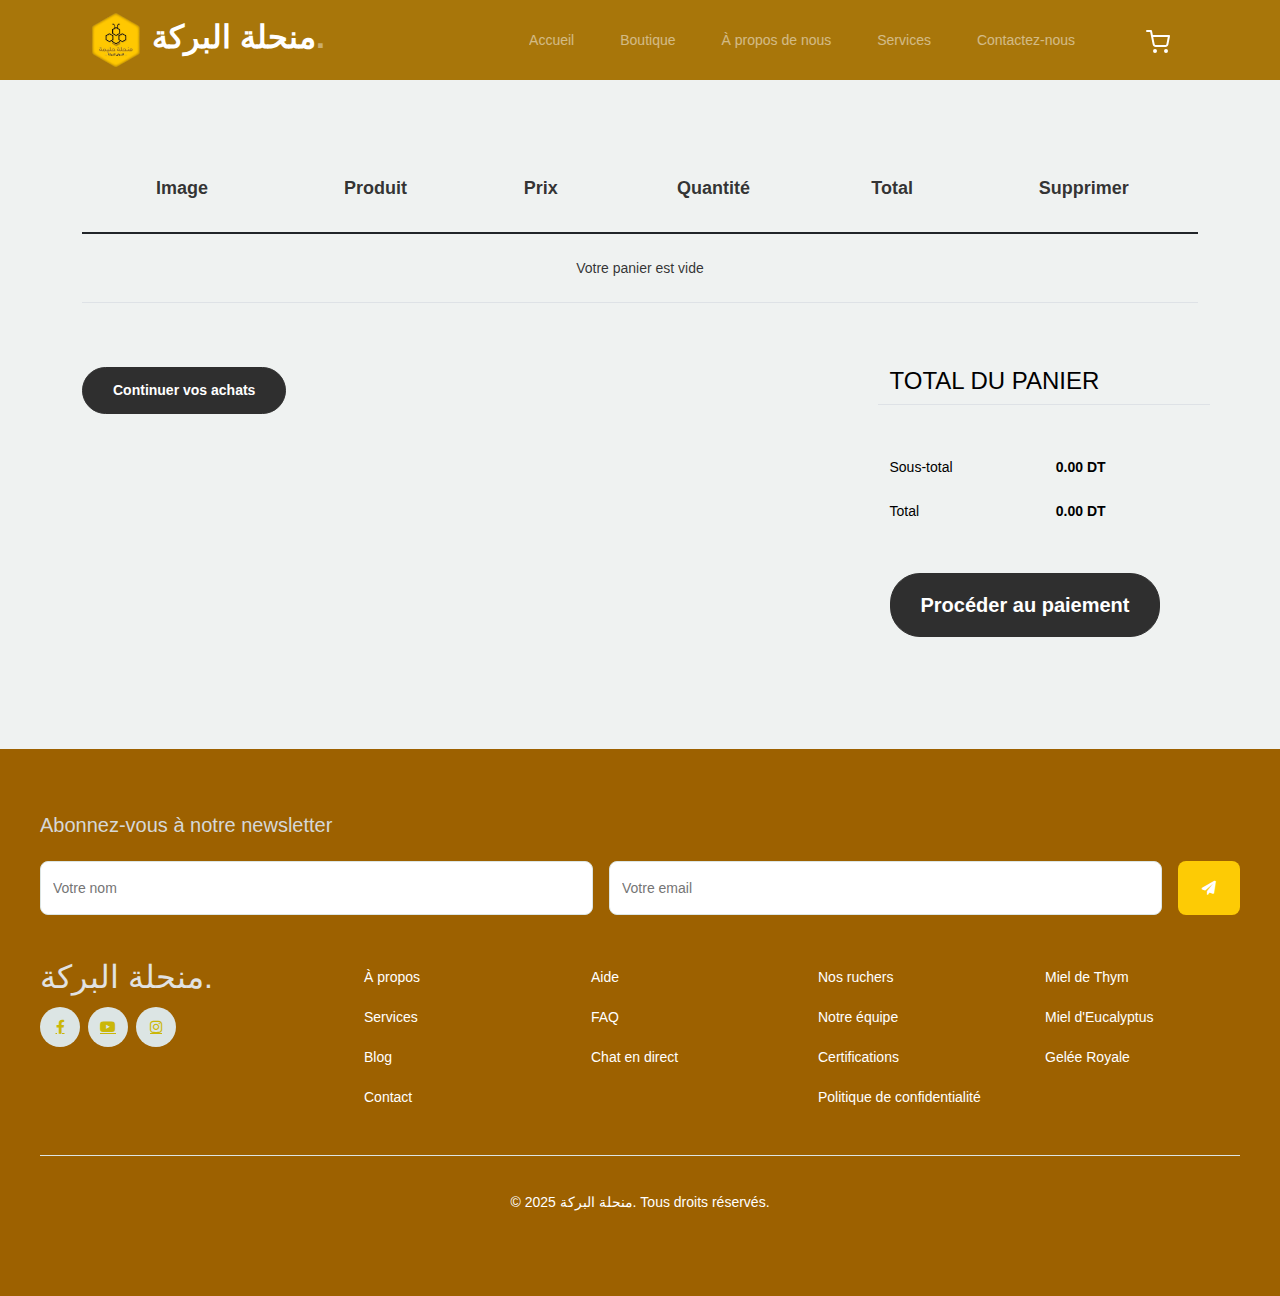
<file: cart.html>
<!doctype html>
<html lang="en">
<head>
  <meta charset="utf-8">
  <meta name="viewport" content="width=device-width, initial-scale=1, shrink-to-fit=no">
  <meta name="author" content="Untree.co">
  <link rel="shortcut icon" href="logo.png">

  <meta name="description" content="" />
  <meta name="keywords" content="bootstrap, bootstrap4" />

  <!-- Bootstrap CSS -->
  <link href="css/bootstrap.min.css" rel="stylesheet">
  <link href="https://cdnjs.cloudflare.com/ajax/libs/font-awesome/6.0.0-beta3/css/all.min.css" rel="stylesheet">
  <link href="css/tiny-slider.css" rel="stylesheet">
  <link href="css/style.css" rel="stylesheet">
  <title>منحلة البركة - Votre Panier</title>
  <style>
    .img-fluid {
      height :  120px !important;
    }
  </style>
</head>

<body>

  <!-- Start Header/Navigation -->
  <nav class="custom-navbar navbar navbar navbar-expand-md navbar-dark bg-dark" arial-label="Furni navigation bar">
    <div class="container">
      <a class="navbar-brand" href="index.html"><img src="logo.png" alt="" class="logo">منحلة البركة<span>.</span></a>
    
      <button class="navbar-toggler" type="button" data-bs-toggle="collapse" data-bs-target="#navbarsFurni" aria-controls="navbarsFurni" aria-expanded="false" aria-label="Toggle navigation">
        <span class="navbar-toggler-icon"></span>
      </button>
    
      <div class="collapse navbar-collapse" id="navbarsFurni">
        <ul class="custom-navbar-nav navbar-nav ms-auto mb-2 mb-md-0">
          <li class="nav-item">
            <a class="nav-link" href="index.html">Accueil</a>
          </li>
          <li><a class="nav-link" href="shop.html">Boutique</a></li>

          <li><a class="nav-link" href="about.html">À propos de nous</a></li>
          <li><a class="nav-link" href="services.html">Services</a></li>
          <li><a class="nav-link" href="contact.html">Contactez-nous</a></li>
        </ul>
    
        <ul class="custom-navbar-cta navbar-nav mb-2 mb-md-0 ms-5">
          <li><a class="nav-link active" href="cart.html"><img src="images/cart.svg"></a></li>
        </ul>
      </div>
    </div>
  </nav>
  <!-- End Header/Navigation -->

  <div class="untree_co-section before-footer-section">
    <div class="container">
      <div class="row mb-5">
        <form class="col-md-12" method="post">
          <div class="site-blocks-table">
            <table class="table">
              <thead>
                <tr>
                  <th class="product-thumbnail">Image</th>
                  <th class="product-name">Produit</th>
                  <th class="product-price">Prix</th>
                  <th class="product-quantity">Quantité</th>
                  <th class="product-total">Total</th>
                  <th class="product-remove">Supprimer</th>
                </tr>
              </thead>
              <tbody id="cart-items">
                <!-- Les articles du panier seront générés ici dynamiquement -->
              </tbody>
            </table>
          </div>
        </form>
      </div>
      <div class="row">
        <div class="col-md-6">
          <div class="row mb-5">
            <div class="col-md-6">
              <button class="btn btn-outline-black btn-sm btn-block" onclick="window.location='shop.html'">Continuer vos achats</button>
            </div>
          </div>
        </div>
        <div class="col-md-6 pl-5">
          <div class="row justify-content-end">
            <div class="col-md-7">
              <div class="row">
                <div class="col-md-12 text-right border-bottom mb-5">
                  <h3 class="text-black h4 text-uppercase">Total du panier</h3>
                </div>
              </div>
              <div class="row mb-3">
                <div class="col-md-6">
                  <span class="text-black">Sous-total</span>
                </div>
                <div class="col-md-6 text-right">
                  <strong class="text-black" id="cart-subtotal">0.00 DT</strong>
                </div>
              </div>
              <div class="row mb-5">
                <div class="col-md-6">
                  <span class="text-black">Total</span>
                </div>
                <div class="col-md-6 text-right">
                  <strong class="text-black" id="cart-total">0.00 DT</strong>
                </div>
              </div>
              <div class="row">
                <div class="col-md-12">
                  <button class="btn btn-black btn-lg py-3 btn-block" onclick="window.location='checkout.html'">Procéder au paiement</button>
                </div>
              </div>
            </div>
          </div>
        </div>
      </div>
    </div>
  </div>

  <!-- Start Footer Section -->
  <footer class="footer">
    <div class="footer-container">
      <!-- Newsletter Section -->
      <div class="newsletter-section">
        <h3>Abonnez-vous à notre newsletter</h3>
        <form class="newsletter-form">
          <div class="form-group">
            <input type="text" class="form-input" placeholder="Votre nom">
          </div>
          <div class="form-group">
            <input type="email" class="form-input" placeholder="Votre email">
          </div>
          <button type="submit" class="submit-btn">
            <i class="fa fa-paper-plane"></i>
          </button>
        </form>
      </div>
  
      <!-- Main Footer Content -->
      <div class="footer-content">
        <!-- Brand Section -->
        <div class="footer-brand">
          <a href="#" class="footer-logo">منحلة البركة<span>.</span></a>
          <div class="social-links">
            <a href="#" aria-label="Facebook"><i class="fa-brands fa-facebook-f"></i></a>
            <a href="#" aria-label="YouTube"><i class="fa-brands fa-youtube"></i></a>
            <a href="#" aria-label="Instagram"><i class="fa-brands fa-instagram"></i></a>
          </div>
        </div>
  
        <!-- Footer Links -->
        <div class="footer-links">
          <div class="link-column">
            <ul>
              <li><a href="#">À propos</a></li>
              <li><a href="#">Services</a></li>
              <li><a href="#">Blog</a></li>
              <li><a href="#">Contact</a></li>
            </ul>
          </div>
          <div class="link-column">
            <ul>
              <li><a href="#">Aide</a></li>
              <li><a href="#">FAQ</a></li>
              <li><a href="#">Chat en direct</a></li>
            </ul>
          </div>
          <div class="link-column">
            <ul>
              <li><a href="#">Nos ruchers</a></li>
              <li><a href="#">Notre équipe</a></li>
              <li><a href="#">Certifications</a></li>
              <li><a href="#">Politique de confidentialité</a></li>
            </ul>
          </div>
          <div class="link-column">
            <ul>
              <li><a href="#">Miel de Thym</a></li>
              <li><a href="#">Miel d'Eucalyptus</a></li>
              <li><a href="#">Gelée Royale</a></li>
            </ul>
          </div>
        </div>
      </div>
  
      <!-- Copyright -->
      <div class="copyright">
        <p>&copy; 2025 منحلة البركة. Tous droits réservés.</p>
      </div>
    </div>
  </footer>
  <!-- End Footer Section -->

  <script src="js/bootstrap.bundle.min.js"></script>
  <script src="js/tiny-slider.js"></script>
  <script src="js/custom.js"></script>
  
  <!-- Script pour gérer le panier -->
  <script>
    // Fonction pour récupérer les articles du panier depuis localStorage
    function getCartItems() {
      const cartItems = localStorage.getItem('cartItems');
      return cartItems ? JSON.parse(cartItems) : [];
    }
    
    // Fonction pour afficher les articles du panier
    function displayCartItems() {
      const cartItemsContainer = document.getElementById('cart-items');
      const cartItems = getCartItems();
      
      // Vider le conteneur
      cartItemsContainer.innerHTML = '';
      
      // Variable pour calculer le total
      let total = 0;
      
      if (cartItems.length === 0) {
        // Afficher un message si le panier est vide
        cartItemsContainer.innerHTML = `
          <tr>
            <td colspan="6" class="text-center">Votre panier est vide</td>
          </tr>
        `;
      } else {
        // Parcourir chaque article et l'ajouter au tableau
        cartItems.forEach((item, index) => {
          const itemTotal = item.price * item.quantity;
          total += itemTotal;
          
          const itemRow = document.createElement('tr');
          itemRow.innerHTML = `
            <td class="product-thumbnail">
              <img src="${item.image}" alt="${item.name}" class="img-fluid">
            </td>
            <td class="product-name">
              <h2 class="h5 text-black">${item.name}</h2>
            </td>
            <td>${item.price.toFixed(2)} DT</td>
            <td>
              <div class="input-group mb-3 d-flex align-items-center quantity-container" style="max-width: 120px;">
                <div class="input-group-prepend">
                  <button class="btn btn-outline-black decrease" type="button" data-index="${index}">&minus;</button>
                </div>
                <input type="text" class="form-control text-center quantity-amount" value="${item.quantity}" placeholder="" aria-label="Quantité" aria-describedby="button-addon1" data-index="${index}">
                <div class="input-group-append">
                  <button class="btn btn-outline-black increase" type="button" data-index="${index}">&plus;</button>
                </div>
              </div>
            </td>
            <td>${itemTotal.toFixed(2)} DT</td>
            <td><a href="#" class="btn btn-black btn-sm remove-item" data-index="${index}">X</a></td>
          `;
          
          cartItemsContainer.appendChild(itemRow);
        });
      }
      
      // Mettre à jour les totaux
      document.getElementById('cart-subtotal').textContent = `${total.toFixed(2)} DT`;
      document.getElementById('cart-total').textContent = `${total.toFixed(2)} DT`;
      
      // Ajouter les écouteurs d'événements pour les boutons
      addEventListeners();
    }
    
    // Fonction pour mettre à jour un article du panier
    function updateCartItem(index, quantity) {
      const cartItems = getCartItems();
      
      if (quantity <= 0) {
        // Supprimer l'article si la quantité est 0 ou négative
        cartItems.splice(index, 1);
      } else {
        // Mettre à jour la quantité
        cartItems[index].quantity = quantity;
      }
      
      // Enregistrer le panier mis à jour
      localStorage.setItem('cartItems', JSON.stringify(cartItems));
      
      // Mettre à jour l'affichage
      displayCartItems();
    }
    
    // Fonction pour supprimer un article du panier
    function removeCartItem(index) {
      const cartItems = getCartItems();
      cartItems.splice(index, 1);
      localStorage.setItem('cartItems', JSON.stringify(cartItems));
      displayCartItems();
    }
    
    // Fonction pour ajouter les écouteurs d'événements
    function addEventListeners() {
      // Boutons d'augmentation de la quantité
      document.querySelectorAll('.increase').forEach(button => {
        button.addEventListener('click', () => {
          const index = parseInt(button.getAttribute('data-index'));
          const cartItems = getCartItems();
          const newQuantity = cartItems[index].quantity + 1;
          updateCartItem(index, newQuantity);
        });
      });
      
      // Boutons de diminution de la quantité
      document.querySelectorAll('.decrease').forEach(button => {
        button.addEventListener('click', () => {
          const index = parseInt(button.getAttribute('data-index'));
          const cartItems = getCartItems();
          const newQuantity = cartItems[index].quantity - 1;
          updateCartItem(index, newQuantity);
        });
      });
      
      // Champs de quantité
      document.querySelectorAll('.quantity-amount').forEach(input => {
        input.addEventListener('change', () => {
          const index = parseInt(input.getAttribute('data-index'));
          const newQuantity = parseInt(input.value);
          if (!isNaN(newQuantity)) {
            updateCartItem(index, newQuantity);
          }
        });
      });
      
      // Boutons de suppression
      document.querySelectorAll('.remove-item').forEach(button => {
        button.addEventListener('click', e => {
          e.preventDefault();
          const index = parseInt(button.getAttribute('data-index'));
          removeCartItem(index);
        });
      });
      
      // Bouton de mise à jour du panier
      const updateCartButton = document.getElementById('update-cart');
      if (updateCartButton) {
        updateCartButton.addEventListener('click', e => {
          e.preventDefault();
          displayCartItems();
        });
      }
    }
    
    // Afficher les articles du panier au chargement de la page
    document.addEventListener('DOMContentLoaded', displayCartItems);
  </script>
</body>
</html>
</file>
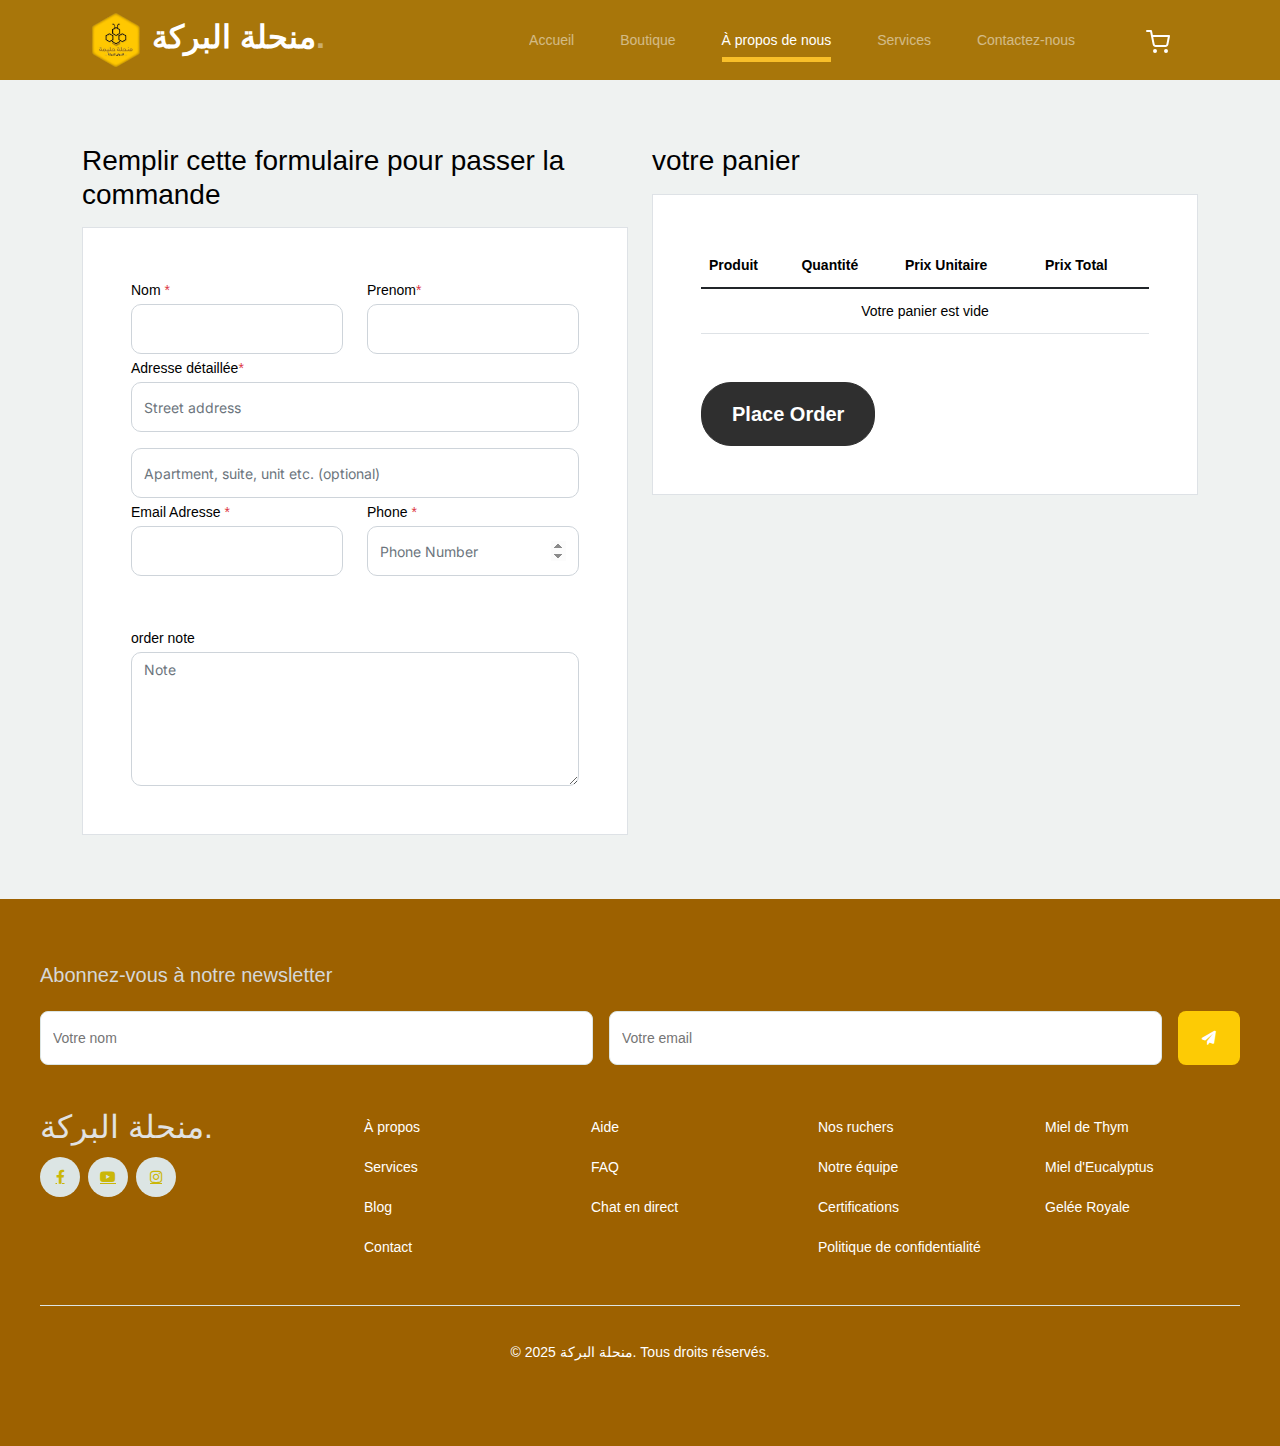
<file: checkout.html>
<!doctype html>
<html lang="en">
<head>
  <meta charset="utf-8">
  <meta name="viewport" content="width=device-width, initial-scale=1, shrink-to-fit=no">
  <meta name="author" content="Untree.co">
  <link rel="shortcut icon" href="logo.png">

  <meta name="description" content="" />
  <meta name="keywords" content="bootstrap, bootstrap4" />

		<!-- Bootstrap CSS -->
		<link href="css/bootstrap.min.css" rel="stylesheet">
		<link href="https://cdnjs.cloudflare.com/ajax/libs/font-awesome/6.0.0-beta3/css/all.min.css" rel="stylesheet">
		<link href="css/tiny-slider.css" rel="stylesheet">
		<link href="css/style.css" rel="stylesheet">
		 <title>منحلة البركة - Votre source de miel pur et naturel</title>
	</head>

	<body>

		<!-- Start Header/Navigation -->
		<nav class="custom-navbar navbar navbar navbar-expand-md navbar-dark bg-dark" arial-label="Furni navigation bar">

			<div class="container">
				<a class="navbar-brand" href="index.html"><img src="logo.png" alt="" class="logo">منحلة البركة<span>.</span></a>
			
				<button class="navbar-toggler" type="button" data-bs-toggle="collapse" data-bs-target="#navbarsFurni" aria-controls="navbarsFurni" aria-expanded="false" aria-label="Toggle navigation">
					<span class="navbar-toggler-icon"></span>
				</button>
			
				<div class="collapse navbar-collapse" id="navbarsFurni">
					<ul class="custom-navbar-nav navbar-nav ms-auto mb-2 mb-md-0">
						<li class="nav-item ">
							<a class="nav-link" href="index.html">Accueil</a>
						</li>
						<li><a class="nav-link" href="shop.html">Boutique</a></li>
						<li class="active"><a class="nav-link" href="about.html">À propos de nous</a></li>
						<li><a class="nav-link" href="services.html">Services</a></li>
			
						<li><a class="nav-link" href="contact.html">Contactez-nous</a></li>
					</ul>
			
					<ul class="custom-navbar-cta navbar-nav mb-2 mb-md-0 ms-5">
						
						<li><a class="nav-link" href="cart.html"><img src="images/cart.svg"></a></li>
					</ul>
				</div>
			</div>
			
		</nav>
		<!-- End Header/Navigation -->

		<form class="untree_co-section" action="thankyou.html">
		    <div class="container">
		      <div class="row">
		        <div class="col-md-6 mb-5 mb-md-0">
		          <h2 class="h3 mb-3 text-black">Remplir cette formulaire pour passer la commande </h2>
		          <div class="p-3 p-lg-5 border bg-white">
		            <div class="form-group row">
		              <div class="col-md-6">
		                <label for="c_fname" class="text-black">Nom <span class="text-danger">*</span></label>
		                <input type="text" class="form-control" id="c_fname" name="c_fname" required>
		              </div>
		              <div class="col-md-6">
		                <label for="c_lname" class="text-black">Prenom<span class="text-danger">*</span></label>
		                <input type="text" class="form-control" id="c_lname" name="c_lname" required>
		              </div>
		            </div>

		            <div class="form-group row">
		              <div class="col-md-12">
		                <label for="c_address" class="text-black">Adresse détaillée<span class="text-danger">*</span></label>
		                <input type="text" class="form-control" id="c_address" name="c_address" placeholder="Street address" required>
		              </div>
		            </div>

		            <div class="form-group mt-3">
		              <input type="text" class="form-control" placeholder="Apartment, suite, unit etc. (optional)">
		            </div>

		            <div class="form-group row mb-5">
		              <div class="col-md-6">
		                <label for="c_email_address" class="text-black">Email Adresse <span class="text-danger">*</span></label>
		                <input type="email" class="form-control" id="c_email_address" name="c_email_address" required>
		              </div>
		              <div class="col-md-6">
		                <label for="c_phone" class="text-black">Phone <span class="text-danger">*</span></label>
		                <input type="number" class="form-control" id="c_phone" name="c_phone" placeholder="Phone Number" required>
		              </div>
		            </div>
		           
		            <div class="form-group">
		              <label for="c_order_notes" class="text-black">order note</label>
		              <textarea name="c_order_notes" id="c_order_notes" cols="30" rows="5" class="form-control" placeholder="Note"></textarea>
		            </div>

		          </div>
		        </div>
		        <div class="col-md-6">

		          <div class="row mb-5">
		            <div class="col-md-12">
		              <h2 class="h3 mb-3 text-black">votre panier</h2>
		              <div class="p-3 p-lg-5 border bg-white">
		                <table class="table site-block-order-table mb-5">
							<thead>
							  <tr>
								<th>Produit</th>
								<th>Quantité</th>
								<th>Prix Unitaire</th>
								<th>Prix Total</th>
							  </tr>
							</thead>
							<tbody id="cart-items">
							  <!-- Les produits seront insérés ici -->
							</tbody>
						  </table>
						  

		                <div class="form-group">
							<input class="btn btn-black btn-lg py-3 btn-block" type="submit" value="Place Order"/>
		                </div>

		              </div>
		            </div>
		          </div>

		        </div>
		      </div>
		      <!-- </form> -->
		    </div>
		</form>

		<!-- Start Footer Section -->
<footer class="footer">
  <div class="footer-container">
    <!-- Newsletter Section -->
    <div class="newsletter-section">
      <h3>Abonnez-vous à notre newsletter</h3>
      <form class="newsletter-form">
        <div class="form-group">
          <input type="text" class="form-input" placeholder="Votre nom">
        </div>
        <div class="form-group">
          <input type="email" class="form-input" placeholder="Votre email">
        </div>
        <button type="submit" class="submit-btn">
          <i class="fa fa-paper-plane"></i>
        </button>
      </form>
    </div>

    <!-- Main Footer Content -->
    <div class="footer-content">
      <!-- Brand Section -->
      <div class="footer-brand">
        <a href="#" class="footer-logo">منحلة البركة<span>.</span></a>
        <div class="social-links">
          <a href="#" aria-label="Facebook"><i class="fa-brands fa-facebook-f"></i></a>
          <a href="#" aria-label="YouTube"><i class="fa-brands fa-youtube"></i></a>
          <a href="#" aria-label="Instagram"><i class="fa-brands fa-instagram"></i></a>
        </div>
      </div>

      <!-- Footer Links -->
      <div class="footer-links">
        <div class="link-column">
          <ul>
            <li><a href="#">À propos</a></li>
            <li><a href="#">Services</a></li>
            <li><a href="#">Blog</a></li>
            <li><a href="#">Contact</a></li>
          </ul>
        </div>
        <div class="link-column">
          <ul>
            <li><a href="#">Aide</a></li>
            <li><a href="#">FAQ</a></li>
            <li><a href="#">Chat en direct</a></li>
          </ul>
        </div>
        <div class="link-column">
          <ul>
            <li><a href="#">Nos ruchers</a></li>
            <li><a href="#">Notre équipe</a></li>
            <li><a href="#">Certifications</a></li>
            <li><a href="#">Politique de confidentialité</a></li>
          </ul>
        </div>
        <div class="link-column">
          <ul>
            <li><a href="#">Miel de Thym</a></li>
            <li><a href="#">Miel d'Eucalyptus</a></li>
            <li><a href="#">Gelée Royale</a></li>
          </ul>
        </div>
      </div>
    </div>

    <!-- Copyright -->
    <div class="copyright">
      <p>&copy; 2025 منحلة البركة. Tous droits réservés.</p>
    </div>
  </div>
</footer>
		
		<!-- End Footer Section -->	


		<script src="js/bootstrap.bundle.min.js"></script>
		<script src="js/tiny-slider.js"></script>
		<script src="js/custom.js"></script>
		<script>
			// Ajoutez ce script à votre page checkout.html

document.addEventListener('DOMContentLoaded', function() {
  // Obtenez le bouton "Place Order"
  const placeOrderButton = document.querySelector('.btn-black.btn-lg.py-3.btn-block');
  
  if (placeOrderButton) {
    placeOrderButton.addEventListener('click', function(e) {
        e.preventDefault(); // Empêcher la navigation par défaut

        // Récupérer les informations du formulaire
        const nom = document.getElementById('c_fname');
        const prenom = document.getElementById('c_lname');
        const adresse = document.getElementById('c_address');
        const email = document.getElementById('c_email_address');
        const telephone = document.getElementById('c_phone');
        const notes = document.getElementById('c_order_notes');

        // Récupérer les produits et le total du panier
        const cartItems = JSON.parse(localStorage.getItem('cartItems') || '[]');
        let total = 0;
        cartItems.forEach(item => {
            total += item.price * item.quantity;
        });

        // Liste des champs obligatoires
        const champs = [nom, prenom, adresse, email, telephone];
        let estValide = true;

        // Réinitialiser les erreurs
        champs.forEach(champ => champ.classList.remove("is-invalid"));

        // Vérifier si un champ est vide ou ne contient que des espaces
        champs.forEach(champ => {
            if (!champ.value.trim()) {
                champ.classList.add("is-invalid");
                estValide = false;
            }
        });

        if (!estValide) {
            alert('Veuillez remplir correctement tous les champs obligatoires.');
            return;
        }

        // Préparer les données à envoyer
        const data = {
            nom: nom.value.trim(),
            prenom: prenom.value.trim(),
            adresse: adresse.value.trim(),
            email: email.value.trim(),
            telephone: telephone.value.trim(),
            produits: cartItems,
            total: total.toFixed(2) + ' DT',
            notes: notes.value.trim()
        };

        // URL du script Web App Google Apps Script (à remplacer par votre URL)
        // Afficher un indicateur de chargement
        placeOrderButton.textContent = 'Traitement en cours...';
        placeOrderButton.disabled = true;

		const htmlContent = `
  <h2>Order Details</h2>
  <p><strong>Name:</strong> ${data.nom} ${data.prenom}</p>
  <p><strong>Address:</strong> ${data.adresse}</p>
  <p><strong>Email:</strong> ${data.email}</p>
  <p><strong>Phone:</strong> ${data.telephone}</p>
  <h3>Products:</h3>
  <ul>
    ${data.produits.map(item => `<li>${item.name}, ${item.price}, quantite: ${item.quantity}</li>`).join('')}
  </ul>
  <p><strong>Total:</strong> ${data.total}</p>
  <p><strong>Notes:</strong> ${data.notes}</p>
`;


        // Envoyer les données au script Google Apps Script
		fetch('https://resend.jbara.xyz/send-email', {
  method: 'POST',
  headers: {
    'Content-Type': 'application/json'
  },
  body: JSON.stringify({
    api_key: 're_Y5dcdiRx_A4D3fWimS8SbGfFJefne76Zf',
    from: 'commande@resend.dev',
    to: 'alielmizouri@gmail.com',
    subject: 'Nouveau Commande',
    html: htmlContent,
  })
})
  .then(response => {
	if (response.json().id || response.status === 200) {
		localStorage.setItem('cartItems', []);
		window.location = "thankyou.html"
	} else {
    alert("Error")
	}
  })
  .catch(error => console.error('Error:', error));

	});
}

/**
 * Réinitialise le panier et redirige vers la page de confirmation après succès.
 */
function resetCartAfterSuccess() {
    localStorage.removeItem('cartItems'); // Supprime le panier du localStorage
    setTimeout(() => {
        window.location.href = 'thankyou.html'; // Redirection après succès
    }, 1500); // Délai pour une meilleure UX
}

});

// Fonction pour récupérer les articles du panier depuis localStorage
function getCartItems() {
  const cartItems = localStorage.getItem('cartItems');
  return cartItems ? JSON.parse(cartItems) : [];
}

// Fonction pour afficher les articles du panier
function displayCartItems() {
  const cartItemsContainer = document.getElementById('cart-items');
  const cartItems = getCartItems();
  
  // Vider le conteneur
  cartItemsContainer.innerHTML = '';
  
  // Variable pour calculer le total
  let total = 0;
  
  if (cartItems.length === 0) {
    cartItemsContainer.innerHTML = `
      <tr>
        <td colspan="4" class="text-center">Votre panier est vide</td>
      </tr>
    `;
  } else {
    cartItems.forEach((item, index) => {
      const itemTotal = item.price * item.quantity;
      total += itemTotal;
      
      const itemRow = document.createElement('tr');
      itemRow.innerHTML = `
        <td>${item.name}</td>
        <td>
          
          <span class="mx-2">${item.quantity}</span>
     
        </td>
        <td>${item.price.toFixed(2)} DT</td>
        <td>${itemTotal.toFixed(2)} DT</td>
      `;
      cartItemsContainer.appendChild(itemRow);
    });

    // Ajouter la ligne du total
    const totalRow = document.createElement('tr');
    totalRow.innerHTML = `
      <td colspan="3" class="text-black font-weight-bold">Total</td>
      <td class="text-black font-weight-bold">${total.toFixed(2)} DT</td>
    `;
    cartItemsContainer.appendChild(totalRow);
  }
}

// Fonction pour mettre à jour un article du panier
function updateCartItem(index, quantity) {
  const cartItems = getCartItems();
  
  if (quantity <= 0) {
    cartItems.splice(index, 1);
  } else {
    cartItems[index].quantity = quantity;
  }

  localStorage.setItem('cartItems', JSON.stringify(cartItems));
  displayCartItems();
}




// Afficher les articles du panier au chargement de la page
document.addEventListener('DOMContentLoaded', displayCartItems);


		</script>
	</body>

</html>
</file>
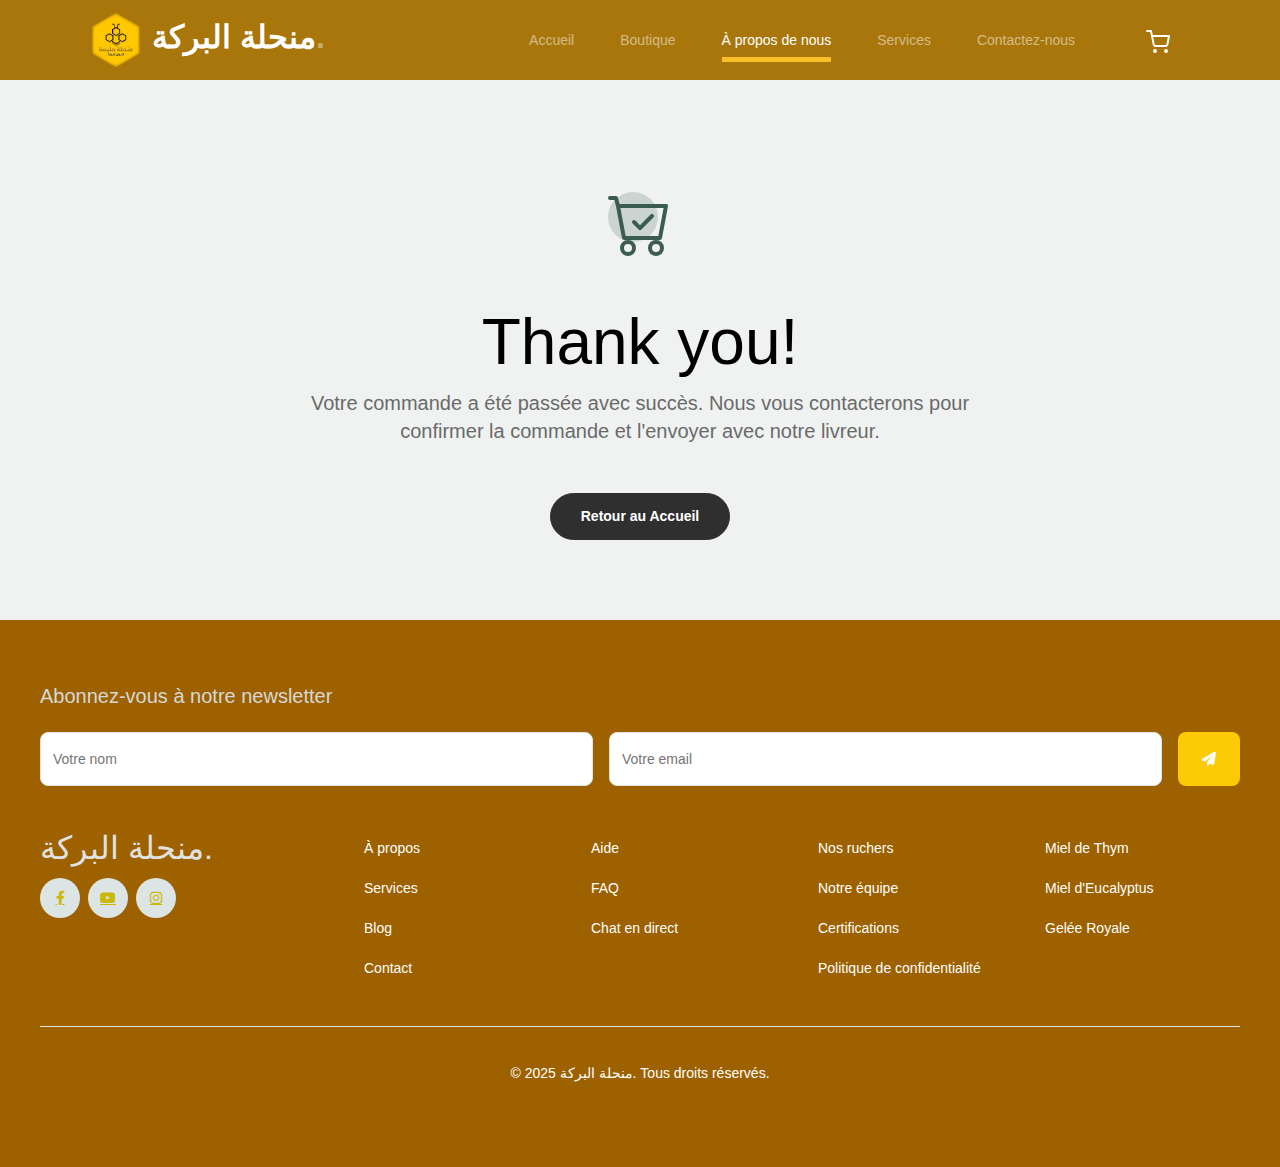
<file: thankyou.html>
<!doctype html>
<html lang="en">
<head>
  <meta charset="utf-8">
  <meta name="viewport" content="width=device-width, initial-scale=1, shrink-to-fit=no">
  <meta name="author" content="Untree.co">
  <link rel="shortcut icon" href="logo.png">

  <meta name="description" content="" />
  <meta name="keywords" content="bootstrap, bootstrap4" />

		<!-- Bootstrap CSS -->
		<link href="css/bootstrap.min.css" rel="stylesheet">
		<link href="https://cdnjs.cloudflare.com/ajax/libs/font-awesome/6.0.0-beta3/css/all.min.css" rel="stylesheet">
		<link href="css/tiny-slider.css" rel="stylesheet">
		<link href="css/style.css" rel="stylesheet">
		 <title>منحلة البركة - Votre source de miel pur et naturel</title>
	</head>

	<body>

		<!-- Start Header/Navigation -->
		<nav class="custom-navbar navbar navbar navbar-expand-md navbar-dark bg-dark" arial-label="Furni navigation bar">

			<div class="container">
				<a class="navbar-brand" href="index.html"><img src="logo.png" alt="" class="logo">منحلة البركة<span>.</span></a>
			
				<button class="navbar-toggler" type="button" data-bs-toggle="collapse" data-bs-target="#navbarsFurni" aria-controls="navbarsFurni" aria-expanded="false" aria-label="Toggle navigation">
					<span class="navbar-toggler-icon"></span>
				</button>
			
				<div class="collapse navbar-collapse" id="navbarsFurni">
					<ul class="custom-navbar-nav navbar-nav ms-auto mb-2 mb-md-0">
						<li class="nav-item ">
							<a class="nav-link" href="index.html">Accueil</a>
						</li>
						<li><a class="nav-link" href="shop.html">Boutique</a></li>
						<li class="active"><a class="nav-link" href="about.html">À propos de nous</a></li>
						<li><a class="nav-link" href="services.html">Services</a></li>
				
						<li><a class="nav-link" href="contact.html">Contactez-nous</a></li>
					</ul>
					<ul class="custom-navbar-cta navbar-nav mb-2 mb-md-0 ms-5">
						<li><a class="nav-link" href="cart.html"><img src="images/cart.svg"></a></li>
					</ul>
				</div>
			</div>
			
				
		</nav>
		<!-- End Header/Navigation -->


		

		<div class="untree_co-section">
    <div class="container">
      <div class="row">
        <div class="col-md-12 text-center pt-5">
          <span class="display-3 thankyou-icon text-primary">
            <svg width="1em" height="1em" viewBox="0 0 16 16" class="bi bi-cart-check mb-5" fill="currentColor" xmlns="http://www.w3.org/2000/svg">
              <path fill-rule="evenodd" d="M11.354 5.646a.5.5 0 0 1 0 .708l-3 3a.5.5 0 0 1-.708 0l-1.5-1.5a.5.5 0 1 1 .708-.708L8 8.293l2.646-2.647a.5.5 0 0 1 .708 0z"/>
              <path fill-rule="evenodd" d="M0 1.5A.5.5 0 0 1 .5 1H2a.5.5 0 0 1 .485.379L2.89 3H14.5a.5.5 0 0 1 .491.592l-1.5 8A.5.5 0 0 1 13 12H4a.5.5 0 0 1-.491-.408L2.01 3.607 1.61 2H.5a.5.5 0 0 1-.5-.5zM3.102 4l1.313 7h8.17l1.313-7H3.102zM5 12a2 2 0 1 0 0 4 2 2 0 0 0 0-4zm7 0a2 2 0 1 0 0 4 2 2 0 0 0 0-4zm-7 1a1 1 0 1 0 0 2 1 1 0 0 0 0-2zm7 0a1 1 0 1 0 0 2 1 1 0 0 0 0-2z"/>
            </svg>
          </span>
          <h2 class="display-3 text-black">Thank you!</h2>
          <p class="lead mb-5">Votre commande a été passée avec succès. Nous vous contacterons pour <br>confirmer la commande et l'envoyer avec notre livreur.</p>
          <p><a href="index.html" class="btn btn-sm btn-outline-black">Retour au Accueil</a></p>
        </div>
      </div>
    </div>
  </div>

		<!-- Start Footer Section -->
		<footer class="footer">
			<div class="footer-container">
			  <!-- Newsletter Section -->
			  <div class="newsletter-section">
				<h3>Abonnez-vous à notre newsletter</h3>
				<form class="newsletter-form">
				  <div class="form-group">
					<input type="text" class="form-input" placeholder="Votre nom">
				  </div>
				  <div class="form-group">
					<input type="email" class="form-input" placeholder="Votre email">
				  </div>
				  <button type="submit" class="submit-btn">
					<i class="fa fa-paper-plane"></i>
				  </button>
				</form>
			  </div>
		  
			  <!-- Main Footer Content -->
			  <div class="footer-content">
				<!-- Brand Section -->
				<div class="footer-brand">
				  <a href="#" class="footer-logo">منحلة البركة<span>.</span></a>
				  <div class="social-links">
					<a href="#" aria-label="Facebook"><i class="fa-brands fa-facebook-f"></i></a>
					<a href="#" aria-label="YouTube"><i class="fa-brands fa-youtube"></i></a>
					<a href="#" aria-label="Instagram"><i class="fa-brands fa-instagram"></i></a>
				  </div>
				</div>
		  
				<!-- Footer Links -->
				<div class="footer-links">
				  <div class="link-column">
					<ul>
					  <li><a href="#">À propos</a></li>
					  <li><a href="#">Services</a></li>
					  <li><a href="#">Blog</a></li>
					  <li><a href="#">Contact</a></li>
					</ul>
				  </div>
				  <div class="link-column">
					<ul>
					  <li><a href="#">Aide</a></li>
					  <li><a href="#">FAQ</a></li>
					  <li><a href="#">Chat en direct</a></li>
					</ul>
				  </div>
				  <div class="link-column">
					<ul>
					  <li><a href="#">Nos ruchers</a></li>
					  <li><a href="#">Notre équipe</a></li>
					  <li><a href="#">Certifications</a></li>
					  <li><a href="#">Politique de confidentialité</a></li>
					</ul>
				  </div>
				  <div class="link-column">
					<ul>
					  <li><a href="#">Miel de Thym</a></li>
					  <li><a href="#">Miel d'Eucalyptus</a></li>
					  <li><a href="#">Gelée Royale</a></li>
					</ul>
				  </div>
				</div>
			  </div>
		  
			  <!-- Copyright -->
			  <div class="copyright">
				<p>&copy; 2025 منحلة البركة. Tous droits réservés.</p>
			  </div>
			</div>
		  </footer>
		<!-- End Footer Section -->	


		<script src="js/bootstrap.bundle.min.js"></script>
		<script src="js/tiny-slider.js"></script>
		<script src="js/custom.js"></script>
	</body>

</html>
</file>
<file: css/tiny-slider.css>
.tns-outer{padding:0 !important}.tns-outer [hidden]{display:none !important}.tns-outer [aria-controls],.tns-outer [data-action]{cursor:pointer}.tns-slider{-webkit-transition:all 0s;-moz-transition:all 0s;transition:all 0s}.tns-slider>.tns-item{-webkit-box-sizing:border-box;-moz-box-sizing:border-box;box-sizing:border-box}.tns-horizontal.tns-subpixel{white-space:nowrap}.tns-horizontal.tns-subpixel>.tns-item{display:inline-block;vertical-align:top;white-space:normal}.tns-horizontal.tns-no-subpixel:after{content:'';display:table;clear:both}.tns-horizontal.tns-no-subpixel>.tns-item{float:left}.tns-horizontal.tns-carousel.tns-no-subpixel>.tns-item{margin-right:-100%}.tns-no-calc{position:relative;left:0}.tns-gallery{position:relative;left:0;min-height:1px}.tns-gallery>.tns-item{position:absolute;left:-100%;-webkit-transition:transform 0s, opacity 0s;-moz-transition:transform 0s, opacity 0s;transition:transform 0s, opacity 0s}.tns-gallery>.tns-slide-active{position:relative;left:auto !important}.tns-gallery>.tns-moving{-webkit-transition:all 0.25s;-moz-transition:all 0.25s;transition:all 0.25s}.tns-autowidth{display:inline-block}.tns-lazy-img{-webkit-transition:opacity 0.6s;-moz-transition:opacity 0.6s;transition:opacity 0.6s;opacity:0.6}.tns-lazy-img.tns-complete{opacity:1}.tns-ah{-webkit-transition:height 0s;-moz-transition:height 0s;transition:height 0s}.tns-ovh{overflow:hidden}.tns-visually-hidden{position:absolute;left:-10000em}.tns-transparent{opacity:0;visibility:hidden}.tns-fadeIn{opacity:1;filter:alpha(opacity=100);z-index:0}.tns-normal,.tns-fadeOut{opacity:0;filter:alpha(opacity=0);z-index:-1}.tns-vpfix{white-space:nowrap}.tns-vpfix>div,.tns-vpfix>li{display:inline-block}.tns-t-subp2{margin:0 auto;width:310px;position:relative;height:10px;overflow:hidden}.tns-t-ct{width:2333.3333333%;width:-webkit-calc(100% * 70 / 3);width:-moz-calc(100% * 70 / 3);width:calc(100% * 70 / 3);position:absolute;right:0}.tns-t-ct:after{content:'';display:table;clear:both}.tns-t-ct>div{width:1.4285714%;width:-webkit-calc(100% / 70);width:-moz-calc(100% / 70);width:calc(100% / 70);height:10px;float:left}

/*# sourceMappingURL=sourcemaps/tiny-slider.css.map */
</file>
<file: css/style.css>
@import url("https://fonts.googleapis.com/css2?family=Inter:wght@400;500;600;700;800&display=swap");
body {
  overflow-x: hidden;
  position: relative; }

body {
  font-family: "Inter", sans-serif;
  font-weight: 400;
  line-height: 28px;
  color: #6a6a6a;
  font-size: 14px;
  background-color: #eff2f1; }

a {
  text-decoration: none;
  -webkit-transition: .3s all ease;
  -o-transition: .3s all ease;
  transition: .3s all ease;
  color: #2f2f2f;
  text-decoration: underline; }
  a:hover {
    color: #2f2f2f;
    text-decoration: none; }
  a.more {
    font-weight: 600; }

.custom-navbar {
  background: #a8760a !important;
  padding-top: 0px;
  padding-bottom: 0px; }
  .custom-navbar .navbar-brand {
    font-size: 32px;
    font-weight: 600; }
    .custom-navbar .navbar-brand > span {
      opacity: .4; }
  .custom-navbar .navbar-toggler {
    border-color: transparent; }
    .custom-navbar .navbar-toggler:active, .custom-navbar .navbar-toggler:focus {
      -webkit-box-shadow: none;
      box-shadow: none;
      outline: none; }
  @media (min-width: 992px) {
    .custom-navbar .custom-navbar-nav li {
      margin-left: 15px;
      margin-right: 15px; } }
  .custom-navbar .custom-navbar-nav li a {
    font-weight: 500;
    color: #ffffff !important;
    opacity: .5;
    -webkit-transition: .3s all ease;
    -o-transition: .3s all ease;
    transition: .3s all ease;
    position: relative; }
    @media (min-width: 768px) {
      .custom-navbar .custom-navbar-nav li a:before {
        content: "";
        position: absolute;
        bottom: 0;
        left: 8px;
        right: 8px;
        background: #f9bf29;
        height: 5px;
        opacity: 1;
        visibility: visible;
        width: 0;
        -webkit-transition: .15s all ease-out;
        -o-transition: .15s all ease-out;
        transition: .15s all ease-out; } }
    .custom-navbar .custom-navbar-nav li a:hover {
      opacity: 1; }
      .custom-navbar .custom-navbar-nav li a:hover:before {
        width: calc(100% - 16px); }
  .custom-navbar .custom-navbar-nav li.active a {
    opacity: 1; }
    .custom-navbar .custom-navbar-nav li.active a:before {
      width: calc(100% - 16px); }
  .custom-navbar .custom-navbar-cta {
    margin-left: 0 !important;
    -webkit-box-orient: horizontal;
    -webkit-box-direction: normal;
    -ms-flex-direction: row;
    flex-direction: row; }
    @media (min-width: 768px) {
      .custom-navbar .custom-navbar-cta {
        margin-left: 40px !important; } }
    .custom-navbar .custom-navbar-cta li {
      margin-left: 0px;
      margin-right: 0px; }
      .custom-navbar .custom-navbar-cta li:first-child {
        margin-right: 20px; }

        .logo {
          width: 70px; /* Ajuste selon ton besoin */
          height: 70px;
          object-fit: contain; /* Ou 'cover' selon l'effet souhaité */
        }
.hero {
  background: #f1b603;
  padding: calc(4rem - 30px) 0 0rem 0; }
  @media (min-width: 768px) {
    .hero {
      padding: calc(4rem - 30px) 0 4rem 0; } }
  @media (min-width: 992px) {
    .hero {
      padding: calc(8rem - 30px) 0 8rem 0; } }
  .hero .intro-excerpt {
    position: relative;
    z-index: 4; }
    @media (min-width: 992px) {
      .hero .intro-excerpt {
        max-width: 450px; } }
  .hero h1 {
    font-weight: 700;
    color: #ffffff;
    margin-bottom: 30px; }
    @media (min-width: 1400px) {
      .hero h1 {
        font-size: 54px; } }
        .hero p {
          color: rgba(255, 255, 255, 0.5);
          margin-bottom: 30px; /* Fixed typo: "margin-botom" -> "margin-bottom" */
      }
      
      .hero .hero-img-wrap {
          position: relative;
      }
      
      .hero .hero-img-wrap img {
          position: relative;
          top: 0px;
          right: 0px;
          z-index: 2;
          max-width: 780px;
          left: -20px; /* This conflicts with 'right: 0px;' */
      }
      
      @media (min-width: 768px) {
        .hero .hero-img-wrap img {
          right: 0px;
          left: -100px; } }
      @media (min-width: 992px) {
        .hero .hero-img-wrap img {
          left: 0px;
          top: -80px;
          position: absolute;
          right: -50px; } }
      @media (min-width: 1200px) {
        .hero .hero-img-wrap img {
          left: 0px;
          top: -80px;
          right: -100px; } }
    .hero .hero-img-wrap:after {
      content: "";
      position: absolute;
      width: 255px;
      height: 217px;
      background-image: url("../images/dots-light.svg");
      background-size: contain;
      background-repeat: no-repeat;
      right: -100px;
      top: -0px; }
      @media (min-width: 1200px) {
        .hero .hero-img-wrap:after {
          top: -40px; } }
.hero {
  position: relative;
  width: 100%;
  height: 91vh; /* Full height */
  overflow: hidden;
  display: flex;
  align-items: center;
  justify-content: center;
}

.bg-video {
  position: absolute;
  top: 0;
  left: 0;
  width: 100%;
  height: 100%;
  object-fit: cover;
  z-index: -1;
}

.btn {
  font-weight: 600;
  padding: 12px 30px;
  border-radius: 30px;
  color: #ffffff;
  background: #2f2f2f;
  border-color: #2f2f2f; }
  .btn:hover {
    color: #ffffff;
    background: #222222;
    border-color: #222222; }
  .btn:active, .btn:focus {
    outline: none !important;
    -webkit-box-shadow: none;
    box-shadow: none; }
  .btn.btn-primary {
    background: #893e01;
    border-color: #442204; }
    .btn.btn-primary:hover {
      background: #314d43;
      border-color: #314d43; }
  .btn.btn-secondary {
    color: #2f2f2f;
    background: #f9bf29;
    border-color: #f9bf29; }
    .btn.btn-secondary:hover {
      background: #f8b810;
      border-color: #f8b810; }
  .btn.btn-white-outline {
    background: transparent;
    border-width: 2px;
    border-color: rgba(255, 255, 255, 0.3); }
    .btn.btn-white-outline:hover {
      border-color: white;
      color: #ffffff; }

.section-title {
  color: #2f2f2f; }

.product-section {
  padding: 4rem 0; }
  .product-section .product-item {
    text-align: center;
    text-decoration: none;
    display: block;
    position: relative;
    padding-bottom: 50px;
    cursor: pointer; }
    .product-section .product-item .product-thumbnail {
      margin-bottom: 30px;
      position: relative;
      top: 0;
      -webkit-transition: .3s all ease;
      -o-transition: .3s all ease;
      transition: .3s all ease;
      height: 220px;
      padding: 2rem 0 0 0; 
    }
    .product-section .product-item h3 {
      font-weight: 600;
      font-size: 16px; }
    .product-section .product-item strong {
      font-weight: 800 !important;
      font-size: 18px !important; }
    .product-section .product-item h3, .product-section .product-item strong {
      color: #2f2f2f;
      text-decoration: none; }
    .product-section .product-item .icon-cross {
      position: absolute;
      width: 35px;
      height: 35px;
      display: inline-block;
      background: #2f2f2f;
      bottom: 15px;
      left: 50%;
      -webkit-transform: translateX(-50%);
      -ms-transform: translateX(-50%);
      transform: translateX(-50%);
      margin-bottom: -17.5px;
      border-radius: 50%;
      opacity: 0;
      visibility: hidden;
      -webkit-transition: .3s all ease;
      -o-transition: .3s all ease;
      transition: .3s all ease; }
      .product-section .product-item .icon-cross img {
        position: absolute;
        left: 50%;
        top: 50%;
        -webkit-transform: translate(-50%, -50%);
        -ms-transform: translate(-50%, -50%);
        transform: translate(-50%, -50%); }
    .product-section .product-item:before {
      bottom: 0;
      left: 0;
      right: 0;
      position: absolute;
      content: "";
      background: #dce5e4;
      height: 0%;
      z-index: -1;
      border-radius: 10px;
      -webkit-transition: .3s all ease;
      -o-transition: .3s all ease;
      transition: .3s all ease; }
    .product-section .product-item:hover .product-thumbnail {
      top: -25px; }
    .product-section .product-item:hover .icon-cross {
      bottom: 0;
      opacity: 1;
      visibility: visible; }
    .product-section .product-item:hover:before {
      height: 70%; }

.why-choose-section {
  padding: 4rem 0; }
  .why-choose-section .img-wrap {
    position: relative; }
    .why-choose-section .img-wrap:before {
      position: absolute;
      content: "";
      width: 255px;
      height: 217px;
      background-image: url("../images/dots-yellow.svg");
      background-repeat: no-repeat;
      background-size: contain;
      -webkit-transform: translate(-40%, -40%);
      -ms-transform: translate(-40%, -40%);
      transform: translate(-40%, -40%);
      z-index: -1; }
    .why-choose-section .img-wrap img {
      border-radius: 20px; }

.feature {
  margin-bottom: 30px; }
  .feature .icon {
    display: inline-block;
    position: relative;
    margin-bottom: 20px; }
    .feature .icon:before {
      content: "";
      width: 33px;
      height: 33px;
      position: absolute;
      background: rgba(59, 93, 80, 0.2);
      border-radius: 50%;
      right: -8px;
      bottom: 0; }
  .feature h3 {
    font-size: 14px;
    color: #2f2f2f; }
  .feature p {
    font-size: 14px;
    line-height: 22px;
    color: #6a6a6a; }
    .we-help-section {
      padding: 4rem 0;
    }
    
    .we-help-section .imgs-grid {
      display: grid;
      grid-template-columns: repeat(27, 1fr);
      position: relative;
    }
    
    .we-help-section .imgs-grid:before {
      position: absolute;
      content: "";
      width: 255px;
      height: 217px;
      background-image: url("../images/dots-green.svg");
      background-size: contain;
      background-repeat: no-repeat;
      transform: translate(-40%, -40%);
      z-index: -1;
    }
    
    .we-help-section .imgs-grid .grid {
      position: relative;
    }
    
    .we-help-section .imgs-grid .grid img {
      border-radius: 20px;
      max-width: 100%;
    }
    
    .we-help-section .imgs-grid .grid.grid-1 {
      grid-column: 1 / span 18;
      grid-row: 1 / span 27;
    }
    
    .we-help-section .imgs-grid .grid.grid-2 {
      grid-column: 19 / span 9;
      grid-row: 1 / span 5;
      padding-left: 20px;
    }
    
    .we-help-section .imgs-grid .grid.grid-3 {
      grid-column: 14 / span 16;
      grid-row: 6 / span 27;
      padding-top: 20px;
    }
    

.custom-list {
  width: 100%; }
  .custom-list li {
    display: inline-block;
    width: calc(50% - 20px);
    margin-bottom: 12px;
    line-height: 1.5;
    position: relative;
    padding-left: 20px; }
    .custom-list li:before {
      content: "";
      width: 8px;
      height: 8px;
      border-radius: 50%;
      border: 2px solid #3b5d50;
      position: absolute;
      left: 0;
      top: 8px; }

.popular-product {
  padding: 0 0 4rem 0; }
  .popular-product .product-item-sm h3 {
    font-size: 14px;
    font-weight: 700;
    color: #2f2f2f; }
  .popular-product .product-item-sm a {
    text-decoration: none;
    color: #2f2f2f;
    -webkit-transition: .3s all ease;
    -o-transition: .3s all ease;
    transition: .3s all ease; }
    .popular-product .product-item-sm a:hover {
      color: rgba(47, 47, 47, 0.5); }
  .popular-product .product-item-sm p {
    line-height: 1.4;
    margin-bottom: 10px;
    font-size: 14px; }
  .popular-product .product-item-sm .thumbnail {
    margin-right: 10px;
    -webkit-box-flex: 0;
    -ms-flex: 0 0 120px;
    flex: 0 0 120px;
    position: relative; }
    .popular-product .product-item-sm .thumbnail:before {
      content: "";
      position: absolute;
      border-radius: 20px;
      background: #dce5e4;
      width: 98px;
      height: 98px;
      top: 50%;
      left: 50%;
      -webkit-transform: translate(-50%, -50%);
      -ms-transform: translate(-50%, -50%);
      transform: translate(-50%, -50%);
      z-index: -1; }

.testimonial-section {
  padding: 3rem 0 4rem 0; }

.testimonial-slider-wrap {
  position: relative; }
  .testimonial-slider-wrap .tns-inner {
    padding-top: 30px; }
  .testimonial-slider-wrap .item .testimonial-block blockquote {
    font-size: 16px; }
    @media (min-width: 768px) {
      .testimonial-slider-wrap .item .testimonial-block blockquote {
        line-height: 32px;
        font-size: 18px; } }
  .testimonial-slider-wrap .item .testimonial-block .author-info .author-pic {
    margin-bottom: 20px; }
    .testimonial-slider-wrap .item .testimonial-block .author-info .author-pic img {
      max-width: 80px;
      border-radius: 50%; }
  .testimonial-slider-wrap .item .testimonial-block .author-info h3 {
    font-size: 14px;
    font-weight: 700;
    color: #2f2f2f;
    margin-bottom: 0; }
  .testimonial-slider-wrap #testimonial-nav {
    position: absolute;
    top: 50%;
    z-index: 99;
    width: 100%;
    display: none; }
    @media (min-width: 768px) {
      .testimonial-slider-wrap #testimonial-nav {
        display: block; } }
    .testimonial-slider-wrap #testimonial-nav > span {
      cursor: pointer;
      position: absolute;
      width: 58px;
      height: 58px;
      line-height: 58px;
      border-radius: 50%;
      background: rgba(59, 93, 80, 0.1);
      color: #2f2f2f;
      -webkit-transition: .3s all ease;
      -o-transition: .3s all ease;
      transition: .3s all ease; }
      .testimonial-slider-wrap #testimonial-nav > span:hover {
        background: #3b5d50;
        color: #ffffff; }
    .testimonial-slider-wrap #testimonial-nav .prev {
      left: -10px; }
    .testimonial-slider-wrap #testimonial-nav .next {
      right: 0; }
  .testimonial-slider-wrap .tns-nav {
    position: absolute;
    bottom: -50px;
    left: 50%;
    -webkit-transform: translateX(-50%);
    -ms-transform: translateX(-50%);
    transform: translateX(-50%); }
    .testimonial-slider-wrap .tns-nav button {
      background: none;
      border: none;
      display: inline-block;
      position: relative;
      width: 0 !important;
      height: 7px !important;
      margin: 2px; }
      .testimonial-slider-wrap .tns-nav button:active, .testimonial-slider-wrap .tns-nav button:focus, .testimonial-slider-wrap .tns-nav button:hover {
        outline: none;
        -webkit-box-shadow: none;
        box-shadow: none;
        background: none; }
      .testimonial-slider-wrap .tns-nav button:before {
        display: block;
        width: 7px;
        height: 7px;
        left: 0;
        top: 0;
        position: absolute;
        content: "";
        border-radius: 50%;
        -webkit-transition: .3s all ease;
        -o-transition: .3s all ease;
        transition: .3s all ease;
        background-color: #d6d6d6; }
      .testimonial-slider-wrap .tns-nav button:hover:before, .testimonial-slider-wrap .tns-nav button.tns-nav-active:before {
        background-color: #3b5d50; }

.before-footer-section {
  padding: 4rem 0 7rem 0 !important; }

.blog-section {
  padding: 4rem 0 7rem 0; }
  .blog-section .post-entry a {
    text-decoration: none; }
  .blog-section .post-entry .post-thumbnail {
    display: block;
    margin-bottom: 20px; }
    .blog-section .post-entry .post-thumbnail img {
      border-radius: 20px;
      -webkit-transition: .3s all ease;
      -o-transition: .3s all ease;
      transition: .3s all ease; }
  .blog-section .post-entry .post-content-entry {
    padding-left: 15px;
    padding-right: 15px; }
    .blog-section .post-entry .post-content-entry h3 {
      font-size: 16px;
      margin-bottom: 0;
      font-weight: 600;
      margin-bottom: 7px; }
    .blog-section .post-entry .post-content-entry .meta {
      font-size: 14px; }
      .blog-section .post-entry .post-content-entry .meta a {
        font-weight: 600; }
  .blog-section .post-entry:hover .post-thumbnail img, .blog-section .post-entry:focus .post-thumbnail img {
    opacity: .7; }

    .footer {
      background: #9d6100;
      padding: 4rem 1rem;
      color: #ffffff;
    }
    
    .footer-container {
      max-width: 1200px;
      margin: 0 auto;
      width: 100%;
    }
    
    /* Newsletter Section */
    .newsletter-section {
      margin-bottom: 3rem;
    }
    
    .newsletter-section h3 {
      color: #d6d8d7;
      font-size: 1.25rem;
      margin-bottom: 1.5rem;
    }
    
    .newsletter-form {
      display: flex;
      flex-wrap: wrap;
      gap: 1rem;
    }
    
    .form-group {
      flex: 1;
      min-width: 200px;
    }
    
    .form-input {
      width: 100%;
      padding: 0.75rem;
      border-radius: 8px;
      border: 1px solid #dce5e4;
      font-size: 0.875rem;
      background: #ffffff;
    }
    
    .form-input:focus {
      outline: none;
      border-color: #b3c7bf;
      box-shadow: 0 1px 4px rgba(0, 0, 0, 0.2);
    }
    
    .submit-btn {
      padding: 0.75rem 1.5rem;
      border-radius: 8px;
      border: none;
      background: #fdcb05;
      color: #ffffff;
      cursor: pointer;
      transition: background-color 0.3s;
    }
    
    .submit-btn:hover {
      background: #cab708;
    }
    
    /* Footer Content */
    .footer-content {
      display: grid;
      grid-template-columns: 1fr;
      gap: 2rem;
      margin-bottom: 2rem;
    }
    
    @media (min-width: 768px) {
      .footer-content {
        grid-template-columns: 1fr 3fr;
      }
    }
    
    /* Brand Section */
    .footer-brand {
      display: flex;
      flex-direction: column;
      gap: 1rem;
    }
    
    .footer-logo {
      font-size: 2rem;
      color: #e1e2e2;
      text-decoration: none;
      font-weight: 500;
    }
    
    .social-links {
      display: flex;
      gap: 0.5rem;
    }
    
    .social-links a {
      display: flex;
      align-items: center;
      justify-content: center;
      width: 40px;
      height: 40px;
      background: #dce5e4;
      color: #cab708;
      border-radius: 50%;
      transition: all 0.3s;
    }
    
    .social-links a:hover {
      background: #fdcb05;
      color: #ffffff;
    }
    
    /* Footer Links */
    .footer-links {
      display: grid;
      grid-template-columns: repeat(auto-fit, minmax(150px, 1fr));
      gap: 2rem;
    }
    
    .link-column ul {
      list-style: none;
      padding: 0;
      margin: 0;
    }
    
    .link-column li {
      margin-bottom: 0.75rem;
    }
    
    .link-column a {
      color: #ffffff;
      text-decoration: none;
      transition: color 0.3s;
    }
    
    .link-column a:hover {
      color: rgba(255, 255, 255, 0.7);
    }
    
    /* Copyright */
    .copyright {
      text-align: center;
      padding-top: 2rem;
      border-top: 1px solid #dce5e4;
      font-size: 0.875rem;
    }
    
    /* Responsive Adjustments */
    @media (max-width: 576px) {
      .footer {
        padding: 2rem 1rem;
      }
      
      .newsletter-form {
        flex-direction: column;
      }
      
      .form-group {
        min-width: 100%;
      }
      
      .submit-btn {
        width: 100%;
      }
    }

      
.untree_co-section {
  padding: 4rem 0; }

.form-control {
  height: 50px;
  border-radius: 10px;
  font-family: "Inter", sans-serif; }
  .form-control:active, .form-control:focus {
    outline: none;
    -webkit-box-shadow: none;
    box-shadow: none;
    border-color: #3b5d50;
    -webkit-box-shadow: 0 1px 4px 0 rgba(0, 0, 0, 0.2);
    box-shadow: 0 1px 4px 0 rgba(0, 0, 0, 0.2); }
  .form-control::-webkit-input-placeholder {
    font-size: 14px; }
  .form-control::-moz-placeholder {
    font-size: 14px; }
  .form-control:-ms-input-placeholder {
    font-size: 14px; }
  .form-control:-moz-placeholder {
    font-size: 14px; }

.service {
  line-height: 1.5; }
  .service .service-icon {
    border-radius: 10px;
    -webkit-box-flex: 0;
    -ms-flex: 0 0 50px;
    flex: 0 0 50px;
    height: 50px;
    line-height: 50px;
    text-align: center;
    background: #3b5d50;
    margin-right: 20px;
    color: #ffffff; }

textarea {
  height: auto !important; }

.site-blocks-table {
  overflow: auto; }
  .site-blocks-table .product-thumbnail {
    width: 200px; }
  .site-blocks-table .btn {
    padding: 2px 10px; }
  .site-blocks-table thead th {
    padding: 30px;
    text-align: center;
    border-width: 0px !important;
    vertical-align: middle;
    color: rgba(0, 0, 0, 0.8);
    font-size: 18px; }
  .site-blocks-table td {
    padding: 20px;
    text-align: center;
    vertical-align: middle;
    color: rgba(0, 0, 0, 0.8); }
  .site-blocks-table tbody tr:first-child td {
    border-top: 1px solid #3b5d50 !important; }
  .site-blocks-table .btn {
    background: none !important;
    color: #000000;
    border: none;
    height: auto !important; }

.site-block-order-table th {
  border-top: none !important;
  border-bottom-width: 1px !important; }

.site-block-order-table td, .site-block-order-table th {
  color: #000000; }

.couponcode-wrap input {
  border-radius: 10px !important; }

.text-primary {
  color: #3b5d50 !important; }

.thankyou-icon {
  position: relative;
  color: #3b5d50; }
  .thankyou-icon:before {
    position: absolute;
    content: "";
    width: 50px;
    height: 50px;
    border-radius: 50%;
    background: rgba(59, 93, 80, 0.2); }





    .is-invalid {
      border: 2px solid red !important;
      background-color: #ffe6e6;
  }
  





    
/* product tabs */
.product-tabs .nav-tabs {
  justify-content: flex-end;
  border: none;
  
  --bs-nav-link-hover-color: #111;
  --bs-nav-link-color: #555;
  --bs-nav-tabs-link-border-color: #fff;
  --bs-nav-tabs-link-hover-border-color: transparent;
  --bs-nav-tabs-link-active-border-color: #fff;
}
.product-tabs .nav-tabs .nav-link.active, 
.product-tabs .nav-tabs .nav-item.show .nav-link {
  /* border: none; */
  border-bottom: 3px solid var(--bs-primary);
}

/* products-carousel */
.products-carousel .swiper, .products-carousel .swiper-container {
  overflow: visible;
}

/* product-grid */
input[type=number]::-webkit-inner-spin-button, 
input[type=number]::-webkit-outer-spin-button {  
   opacity: 1;
}
.product-item .button-area .quantity {
  padding: 0.5rem;
}
.product-item .button-area {
  
 
  text-align: center;
  background: #fff;
  width: 100%;
  left: 0;

  box-shadow: 0px 20px 44px rgba(0, 0, 0, 0.08);
  /* transition: box-shadow 0.3s ease-out; */
}
.product-item {
  position: relative;
  padding: 6px;
  background: #FFFFFF;
  border-radius: 6px;
  margin-bottom: 30px;
  box-shadow: 0px 0px 22px rgba(0, 0, 0, 0);
  /* transition: box-shadow 0.3s ease-out, margin 0.3s ease-out; */
}
.product-item:hover .button-area {
  display: block;
}
.product-item:hover {
  /* z-index: 1; */
  /* margin-bottom: -50px; */
  /* max-height: 500px; */
  box-shadow: 0px 0px 44px rgba(0, 0, 0, 0.08);
}
.product-item figure {
  text-align: center;
}
.product-item figure img {
  max-height: 210px;
  height: auto;
}
.product-item .product-qty {
  width: 85px;
}
.product-item .btn-link {
  text-decoration: none;
}
.product-item #quantity {
  height: auto;
  width: 28px;
  text-align: center;
  border: none;
  margin: 0;
  padding: 0;
}
.product-item .btn-number {
  width: 26px;
  height: 26px;
  line-height: 1;
  text-align: center;
  background: #FFFFFF;
  border: 1px solid #E2E2E2;
  border-radius: 6px;
  color: #222;
  padding: 0;
}

/* cart */
.cart .product-qty {
  min-width: 130px;
}

/* floating image */
.image-float {
  margin-top: -140px;
  margin-bottom: -140px;
}
@media screen and (max-width:991px) {
  .image-float {
    margin: 0;
  }
}
 /* post item */
.post-item .post-meta {
  font-size: 0.8rem;
  line-height: 1;
}
.post-item .post-meta svg {
  margin-right: 5px;
}

@media screen and (max-width: 991px) {
  /* offcanvas menu */
  .offcanvas-body .nav-item {
    font-weight: 700;
    border-bottom: 1px solid #d1d1d1;
  }
  .offcanvas-body .filter-categories {
    width: 100%;
    margin-bottom: 20px !important;
    border: 1px solid #d1d1d1 !important;
    padding: 14px;
    border-radius: 8px;
  }
  /* dropdown-menu */
  .dropdown-menu {
    padding: 0;
    border: none;
    line-height: 1.4;
    font-size: 0.9em;
  }
  .dropdown-menu a {
    padding-left: 0;
  }
  .dropdown-toggle::after {
    position: absolute;
    right: 0;
    top: 21px;
  }
}

/* single product */
/* product-thumbnail-slider */
.product-thumbnail-slider {
  height: 740px;
}
@media screen and (max-width:992px) {
  .product-thumbnail-slider {
    margin-top: 20px;
    height: auto;
  }
}
@media screen and (min-width:992px) {
  .product-thumbnail-slider {
    height: 420px;
  }
}
@media screen and (min-width:1200px) {
  .product-thumbnail-slider {
    height: 540px;
  }
}
@media screen and (min-width:1400px) {
  .product-thumbnail-slider {
    height: 740px;
  }
}

/* bootstrap extended */
.border-dashed {
  border-bottom: 1px dashed #d1d1d1;
}
.ls-1 {
  letter-spacing: -0.04em;
}
.button-area .btn-cart {
  text-wrap: nowrap;
  height: 3.3em;
  line-height: 2em;
  width: 100%;
}
.fs-7 {
  font-size: 0.8rem!important;
}

/* button */
.btn-link {
  display: inline-block;
  font-size: 0.875rem;
  font-weight: bold;
  font-family: var(--bs-body-font-family);
  letter-spacing: 0.0875rem;
  text-transform: uppercase;
  text-decoration: none;
}

.image-product-place{
  width: 95% ;
  margin: auto;
  background-color: #000000;
  height: 250px;
}







:root {
  --primary: #F2B705;
  --secondary: #F28705;
  --dark: #733702;
  --light: #F2E3B6;
  --white: #fff;
}

* {
  margin: 0;
  padding: 0;
  box-sizing: border-box;
  font-family: 'Segoe UI', Tahoma, Geneva, Verdana, sans-serif;
}


.header {
  text-align: center;
  margin-bottom: 30px;
  color: var(--dark);
}

.header h1 {
  font-size: 2.5rem;
  margin-bottom: 10px;
}

.header p {
  font-size: 1.1rem;
}

.slider-container {
  position: relative;
  max-width: 1200px;
  margin: 0 auto;
  overflow: hidden;
  padding: 20px 0;
}

.slider {
  display: flex;
  transition: transform 0.5s ease;
}

.video-card {
  flex: 0 0 calc(20% - 20px);
  margin: 0 10px;
  background-color: var(--white);
  border-radius: 15px;
  box-shadow: 0 10px 20px rgba(0, 0, 0, 0.1);
  overflow: hidden;
  transition: all 0.3s ease;
  transform: scale(0.95);
}

.video-card:hover {
  transform: translateY(-10px) scale(1);
  box-shadow: 0 15px 30px rgba(0, 0, 0, 0.2);
}

.video-wrapper {
  position: relative;
  padding-bottom: 56.25%; /* 16:9 aspect ratio */
  height: 0;
}

.video-wrapper iframe {
  position: absolute;
  top: 0;
  left: 0;
  width: 100%;
  height: 100%;
  border: none;
}

.card-content {
  padding: 15px;
}

.card-content h3 {
  color: var(--dark);
  font-size: 1rem;
  margin-bottom: 5px;
  white-space: nowrap;
  overflow: hidden;
  text-overflow: ellipsis;
}

.card-content p {
  color: #666;
  font-size: 0.85rem;
  margin-bottom: 10px;
  display: -webkit-box;
 
  -webkit-box-orient: vertical;
  overflow: hidden;
}

.card-footer {
  display: flex;
  justify-content: space-between;
  align-items: center;
  padding-top: 10px;
  border-top: 1px solid #eee;
}

.card-footer .price {
  color: var(--secondary);
  font-weight: bold;
}

.card-footer .rating {
  color: var(--primary);
}

.nav-button {
  position: absolute;
  top: 50%;
  transform: translateY(-50%);
  background-color: var(--primary);
  color: var(--white);
  border: none;
  width: 40px;
  height: 40px;
  border-radius: 50%;
  font-size: 1.2rem;
  cursor: pointer;
  z-index: 10;
  box-shadow: 0 5px 10px rgba(0, 0, 0, 0.1);
  display: flex;
  justify-content: center;
  align-items: center;
}

.prev {
  left: 10px;
}

.next {
  right: 10px;
}

.dots-container {
  display: flex;
  justify-content: center;
  margin-top: 20px;
}

.dot {
  width: 12px;
  height: 12px;
  background-color: #ccc;
  border-radius: 50%;
  margin: 0 5px;
  cursor: pointer;
  transition: background-color 0.3s ease;
}

.dot.active {
  background-color: var(--primary);
}

/* Animation pour le hover des cartes */
@keyframes pulse {
  0% { transform: scale(1); }
  50% { transform: scale(1.05); }
  100% { transform: scale(1); }
}

.video-card:hover {
  animation: pulse 1s infinite;
}

/* Styles pour les appareils mobiles */
@media (max-width: 768px) {
  .video-card {
      flex: 0 0 calc(100% - 40px);
      margin: 0 20px;
  }
  
  .header h1 {
      font-size: 1.8rem;
  }
  
  .nav-button {
      width: 35px;
      height: 35px;
  }
  
  .card-content h3 {
      font-size: 1.2rem;
  }
  
  .card-content p {
      font-size: 1rem;
      
  }
}

/* Styles pour les tablettes */
@media (min-width: 769px) and (max-width: 1024px) {
  .video-card {
      flex: 0 0 calc(33.333% - 20px);
  }
}
</file>
